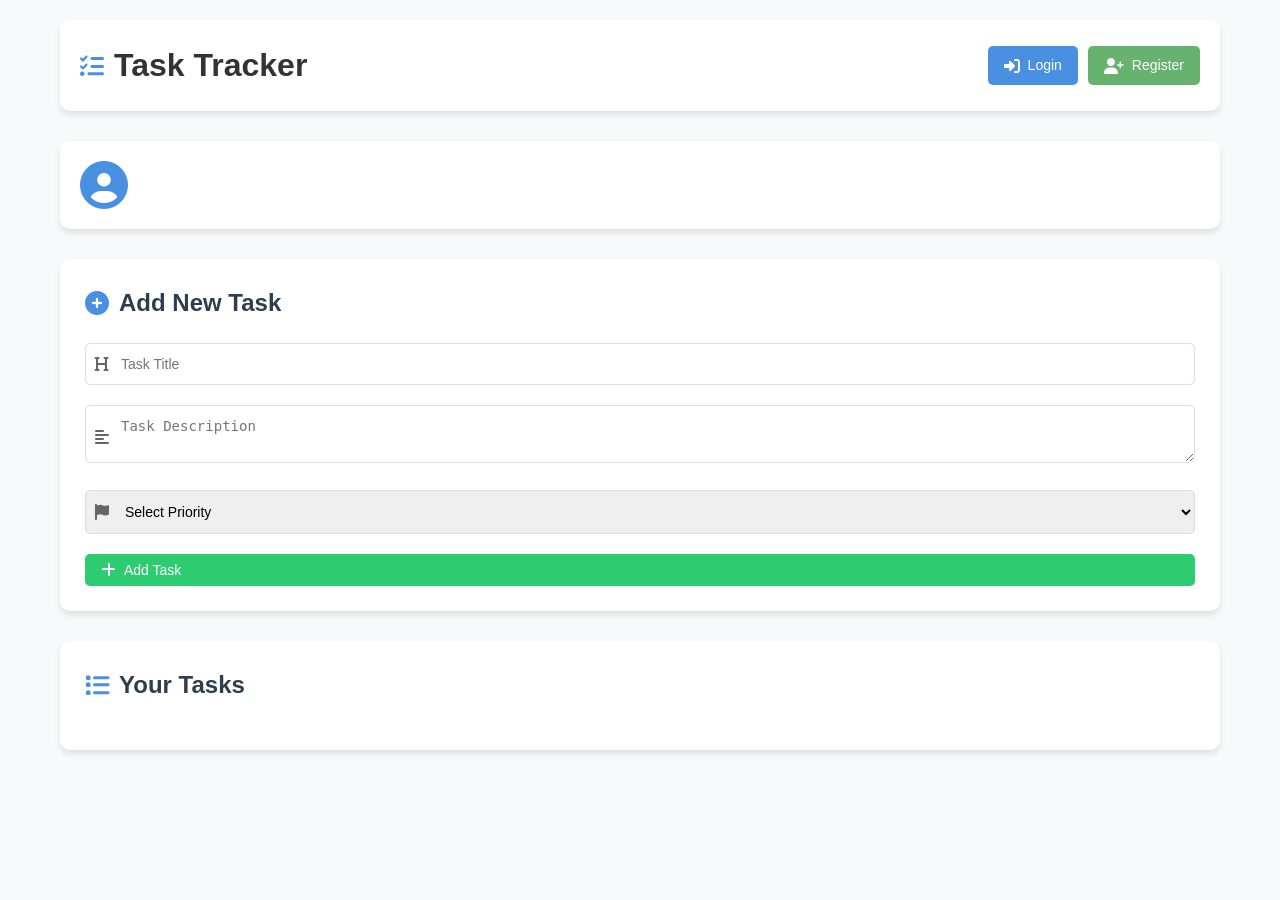
<file: public/index.html>
<!DOCTYPE html>
<html lang="en">
<head>
    <meta charset="UTF-8">
    <meta name="viewport" content="width=device-width, initial-scale=1.0">
    <title>Task Tracker</title>
    <link rel="stylesheet" href="css/styles.css">
    <link rel="stylesheet" href="https://cdnjs.cloudflare.com/ajax/libs/font-awesome/6.4.0/css/all.min.css">
</head>
<body>
    <div class="container">
        <header>
            <div class="header-left">
                <i class="fas fa-tasks"></i>
                <h1>Task Tracker</h1>
            </div>
            <div class="auth-buttons">
                <a href="login.html" class="btn btn-primary"><i class="fas fa-sign-in-alt"></i> Login</a>
                <a href="register.html" class="btn btn-secondary"><i class="fas fa-user-plus"></i> Register</a>
            </div>
        </header>

        <div class="user-profile">
            <div class="profile-card">
                <i class="fas fa-user-circle"></i>
                <div id="userData">
                    <h3 id="userName"></h3>
                    <p id="userEmail"></p>
                </div>
            </div>
        </div>

        <div class="task-form">
            <h2><i class="fas fa-plus-circle"></i> Add New Task</h2>
            <form id="taskForm">
                <div class="form-group">
                    <i class="fas fa-heading"></i>
                    <input type="text" id="taskTitle" placeholder="Task Title" maxlength="25" required>
                </div>
                <div class="form-group">
                    <i class="fas fa-align-left"></i>
                    <textarea id="taskDescription" placeholder="Task Description" maxlength="50" required></textarea>
                </div>
                <div class="form-group">
                    <i class="fas fa-flag"></i>
                    <select id="taskPriority" required>
                        <option value="">Select Priority</option>
                        <option value="1">Low</option>
                        <option value="2">Medium</option>
                        <option value="3">High</option>
                        <option value="4">Urgent</option>
                        <option value="5">Critical</option>
                    </select>
                </div>
                <button type="submit" class="btn btn-success"><i class="fas fa-plus"></i> Add Task</button>
            </form>
        </div>

        <div class="tasks-container">
            <h2><i class="fas fa-list"></i> Your Tasks</h2>
            <div id="tasksList"></div>
        </div>
    </div>
    <script src="js/auth.js"></script>
    <script src="js/app.js"></script>
</body>
</html>
</file>
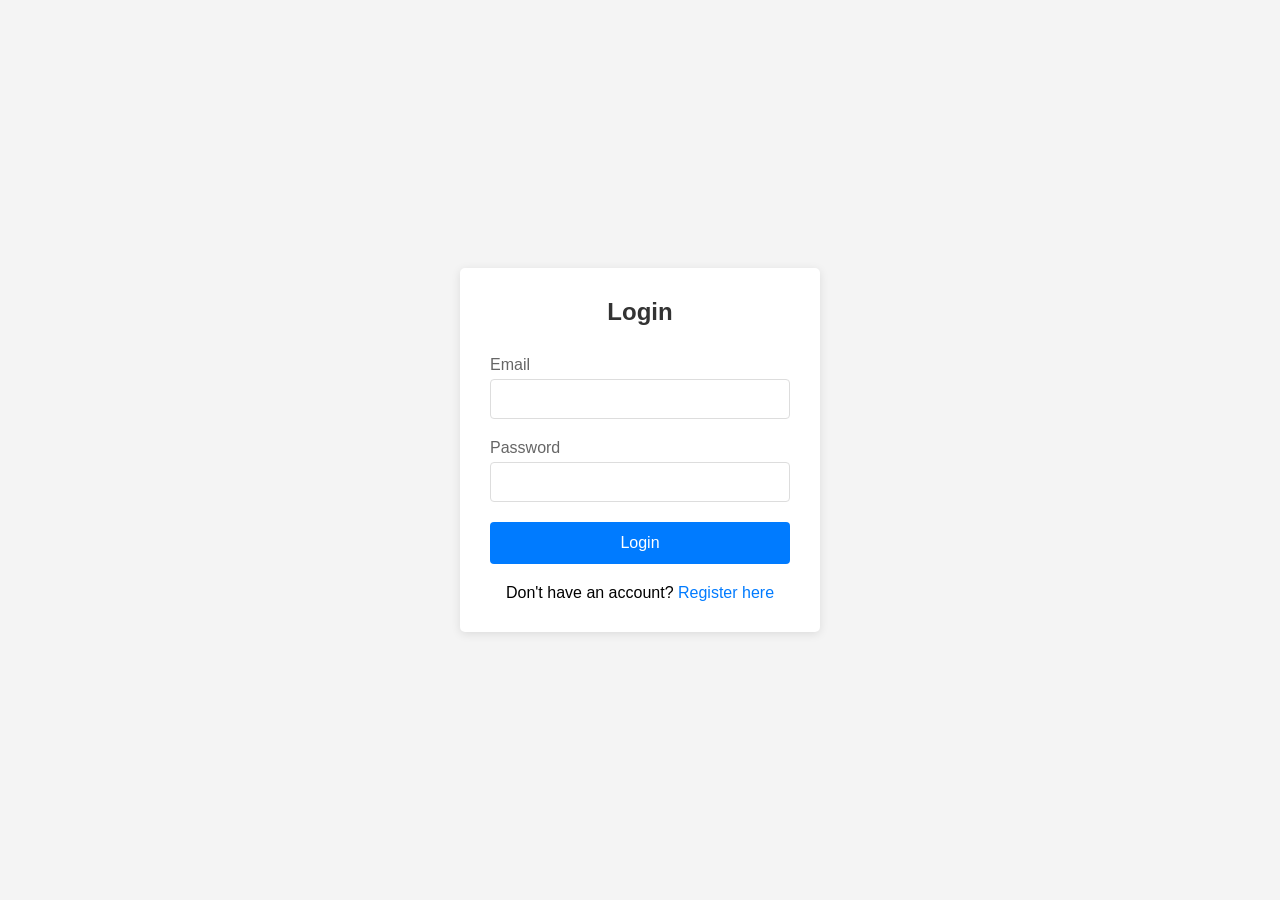
<file: public/login.html>
<!DOCTYPE html>
<html lang="en">
<head>
    <meta charset="UTF-8">
    <meta name="viewport" content="width=device-width, initial-scale=1.0">
    <title>Login - Task Tracker</title>
    <link rel="stylesheet" href="css/auth.css">
</head>
<body>
    <div class="auth-container">
        <div class="auth-box">
            <h2>Login</h2>
            <form id="loginForm">
                <div class="form-group">
                    <label for="email">Email</label>
                    <input type="email" id="email" required>
                </div>
                <div class="form-group">
                    <label for="password">Password</label>
                    <input type="password" id="password" required>
                </div>
                <button type="submit">Login</button>
            </form>
            <p>Don't have an account? <a href="register.html">Register here</a></p>
        </div>
    </div>
    <script src="js/auth.js"></script>
</body>
</html>
</file>
<file: public/css/styles.css>
:root {
    --primary-color: #4a90e2;
    --secondary-color: #67b26f;
    --danger-color: #e74c3c;
    --success-color: #2ecc71;
    --warning-color: #f1c40f;
    --dark-color: #2c3e50;
    --light-color: #ecf0f1;
    --shadow: 0 4px 6px rgba(0, 0, 0, 0.1);
}

* {
    margin: 0;
    padding: 0;
    box-sizing: border-box;
}

body {
    font-family: 'Segoe UI', Tahoma, Geneva, Verdana, sans-serif;
    line-height: 1.6;
    background-color: #f8f9fa;
    color: #333;
}

.container {
    max-width: 1200px;
    margin: 0 auto;
    padding: 20px;
}

header {
    display: flex;
    justify-content: space-between;
    align-items: center;
    margin-bottom: 30px;
    padding: 20px;
    background-color: white;
    border-radius: 10px;
    box-shadow: var(--shadow);
}

.header-left {
    display: flex;
    align-items: center;
    gap: 10px;
}

.header-left i {
    font-size: 24px;
    color: var(--primary-color);
}

.btn {
    display: inline-flex;
    align-items: center;
    gap: 8px;
    padding: 8px 16px;
    border: none;
    border-radius: 5px;
    cursor: pointer;
    font-size: 14px;
    text-decoration: none;
    transition: all 0.3s ease;
}

.btn i {
    font-size: 16px;
}

.btn-primary {
    background-color: var(--primary-color);
    color: white;
}

.btn-secondary {
    background-color: var(--secondary-color);
    color: white;
}

.btn-success {
    background-color: var(--success-color);
    color: white;
    width: 100%;
}

.auth-buttons {
    display: flex;
    gap: 10px;
}

.task-form {
    background-color: white;
    padding: 25px;
    margin-bottom: 30px;
    border-radius: 10px;
    box-shadow: var(--shadow);
}

.form-group {
    position: relative;
    margin-bottom: 20px;
}

.form-group i {
    position: absolute;
    left: 10px;
    top: 50%;
    transform: translateY(-50%);
    color: #666;
}

.task-form input,
.task-form textarea,
.task-form select {
    width: 100%;
    padding: 12px 35px;
    border: 1px solid #ddd;
    border-radius: 5px;
    font-size: 14px;
    transition: border-color 0.3s ease;
}

.task-form input:focus,
.task-form textarea:focus,
.task-form select:focus {
    outline: none;
    border-color: var(--primary-color);
}

.tasks-container {
    background-color: white;
    padding: 25px;
    border-radius: 10px;
    box-shadow: var(--shadow);
}

.task-item {
    padding: 20px;
    margin-bottom: 15px;
    border: 1px solid #eee;
    border-radius: 8px;
    display: flex;
    justify-content: space-between;
    align-items: center;
    transition: transform 0.3s ease;
}

.task-item:hover {
    transform: translateY(-2px);
}

.task-item h3 {
    color: var(--dark-color);
    margin-bottom: 5px;
}

.task-item p {
    color: #666;
    font-size: 14px;
}

.priority {
    padding: 5px 10px;
    border-radius: 5px;
    color: white;
    font-size: 12px;
    font-weight: 500;
}

.priority-1 { background-color: var(--success-color); }
.priority-2 { background-color: var(--primary-color); }
.priority-3 { background-color: var(--warning-color); }
.priority-4 { background-color: var(--danger-color); }
.priority-5 { background-color: var(--dark-color); }

h2 {
    display: flex;
    align-items: center;
    gap: 10px;
    margin-bottom: 20px;
    color: var(--dark-color);
}

h2 i {
    color: var(--primary-color);
}

.user-profile {
    background-color: white;
    padding: 20px;
    margin-bottom: 30px;
    border-radius: 10px;
    box-shadow: var(--shadow);
}

.profile-card {
    display: flex;
    align-items: center;
    gap: 20px;
}

.profile-card i {
    font-size: 48px;
    color: var(--primary-color);
}

.profile-card h3 {
    margin-bottom: 5px;
    color: var(--dark-color);
}

.profile-card p {
    color: #666;
    font-size: 14px;
}
</file>
<file: public/css/auth.css>
* {
    margin: 0;
    padding: 0;
    box-sizing: border-box;
}

body {
    font-family: Arial, sans-serif;
    background-color: #f4f4f4;
    height: 100vh;
    display: flex;
    align-items: center;
    justify-content: center;
}

.auth-container {
    width: 100%;
    max-width: 400px;
    padding: 20px;
}

.auth-box {
    background-color: white;
    padding: 30px;
    border-radius: 5px;
    box-shadow: 0 2px 10px rgba(0, 0, 0, 0.1);
}

h2 {
    text-align: center;
    margin-bottom: 30px;
    color: #333;
}

.form-group {
    margin-bottom: 20px;
}

label {
    display: block;
    margin-bottom: 5px;
    color: #666;
}

input {
    width: 100%;
    padding: 10px;
    border: 1px solid #ddd;
    border-radius: 4px;
    font-size: 16px;
}

button {
    width: 100%;
    padding: 12px;
    background-color: #007bff;
    color: white;
    border: none;
    border-radius: 4px;
    cursor: pointer;
    font-size: 16px;
}

button:hover {
    background-color: #0056b3;
}

p {
    text-align: center;
    margin-top: 20px;
}

a {
    color: #007bff;
    text-decoration: none;
}

a:hover {
    text-decoration: underline;
}

.error-message {
    color: #dc3545;
    margin-top: 5px;
    font-size: 14px;
}
</file>
